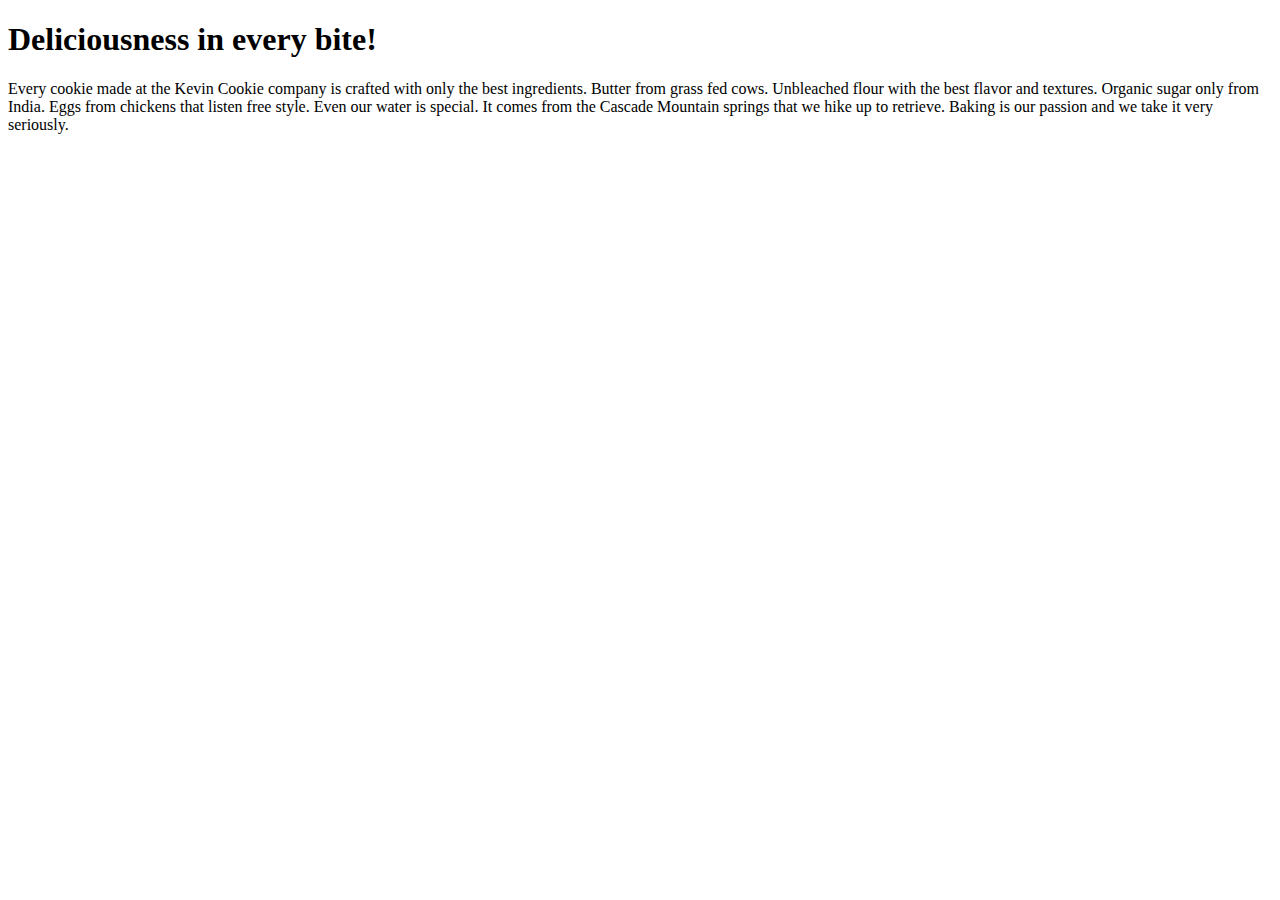
<file: index.htm>
<!DOCTYPE html>
<html>
<body>

<h1>Deliciousness in every bite!</h1>
<p>Every cookie made at the Kevin Cookie company is crafted with only the best ingredients. Butter from grass fed cows. Unbleached flour with the best flavor and textures. Organic sugar only from India. Eggs from chickens that listen free style. Even our water is special. It comes from the Cascade Mountain springs that we hike up to retrieve. Baking is our passion and we take it very seriously.</p>

</body>
</html>
</file>
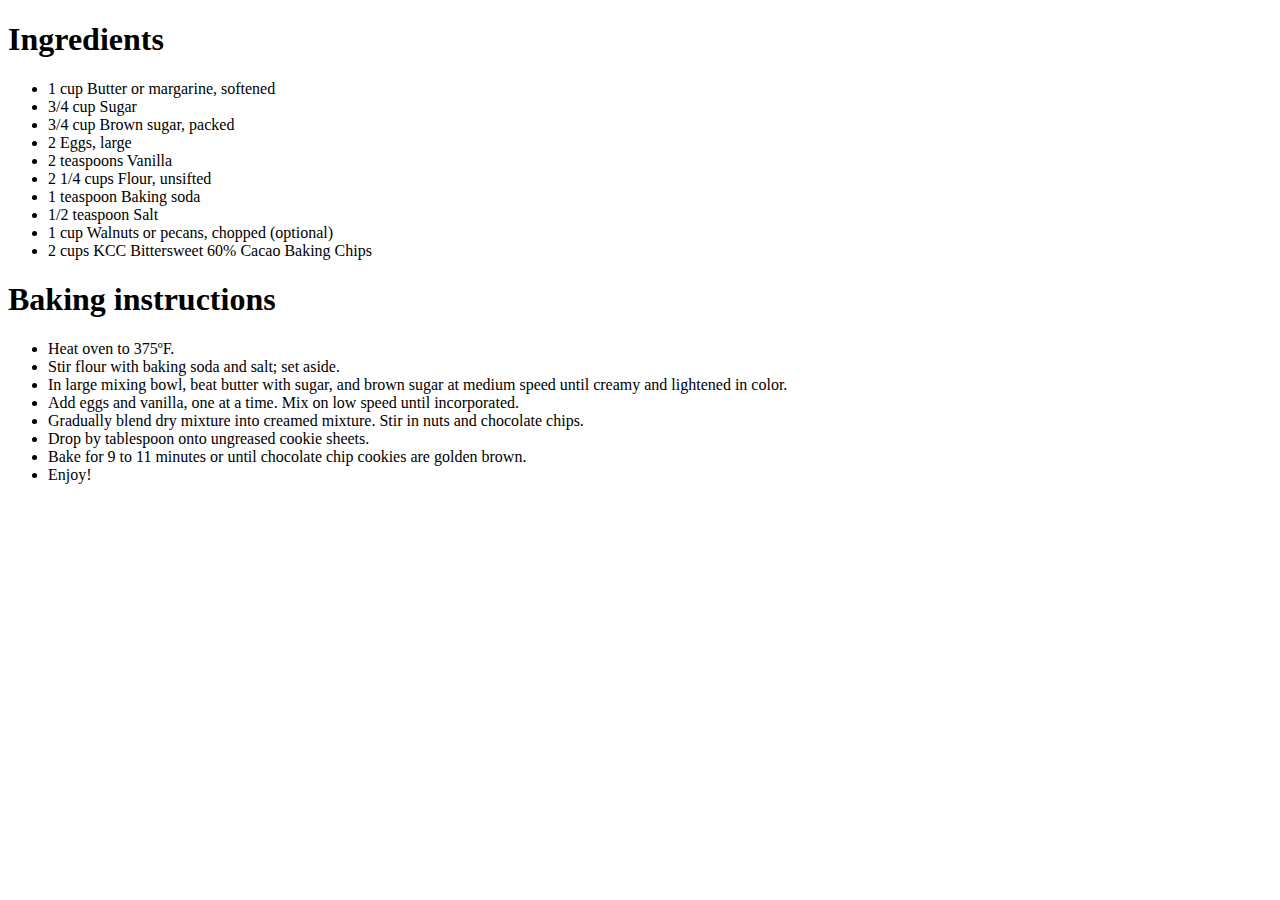
<file: secret recipe.htm>
<!DOCTYPE html>
<html>
<body>

<h1>Ingredients</h1>
<ul>
<li>1 cup Butter or margarine, softened</li>
<li>3/4 cup Sugar</li>
<li>3/4 cup Brown sugar, packed</li>
<li>2 Eggs, large</li>
<li>2 teaspoons Vanilla</li>
<li>2 1/4 cups Flour, unsifted</li>
<li>1 teaspoon Baking soda</li>
<li>1/2 teaspoon Salt</li>
<li>1 cup Walnuts or pecans, chopped (optional)</li>
<li>2 cups KCC Bittersweet 60% Cacao Baking Chips</li>
</ul>
<h1>Baking instructions</h1>
<ul>
<li>Heat oven to 375ºF.</li>
<li>Stir flour with baking soda and salt; set aside.</li>
<li>In large mixing bowl, beat butter with sugar, and brown sugar at medium speed until creamy and lightened in color.</li>
<li>Add eggs and vanilla, one at a time. Mix on low speed until incorporated.</li>
<li>Gradually blend dry mixture into creamed mixture. Stir in nuts and chocolate chips.</li>
<li>Drop by tablespoon onto ungreased cookie sheets.</li>
<li>Bake for 9 to 11 minutes or until chocolate chip cookies are golden brown.</li>
<li>Enjoy!</li>
</ul>

</body>
</html>
</file>
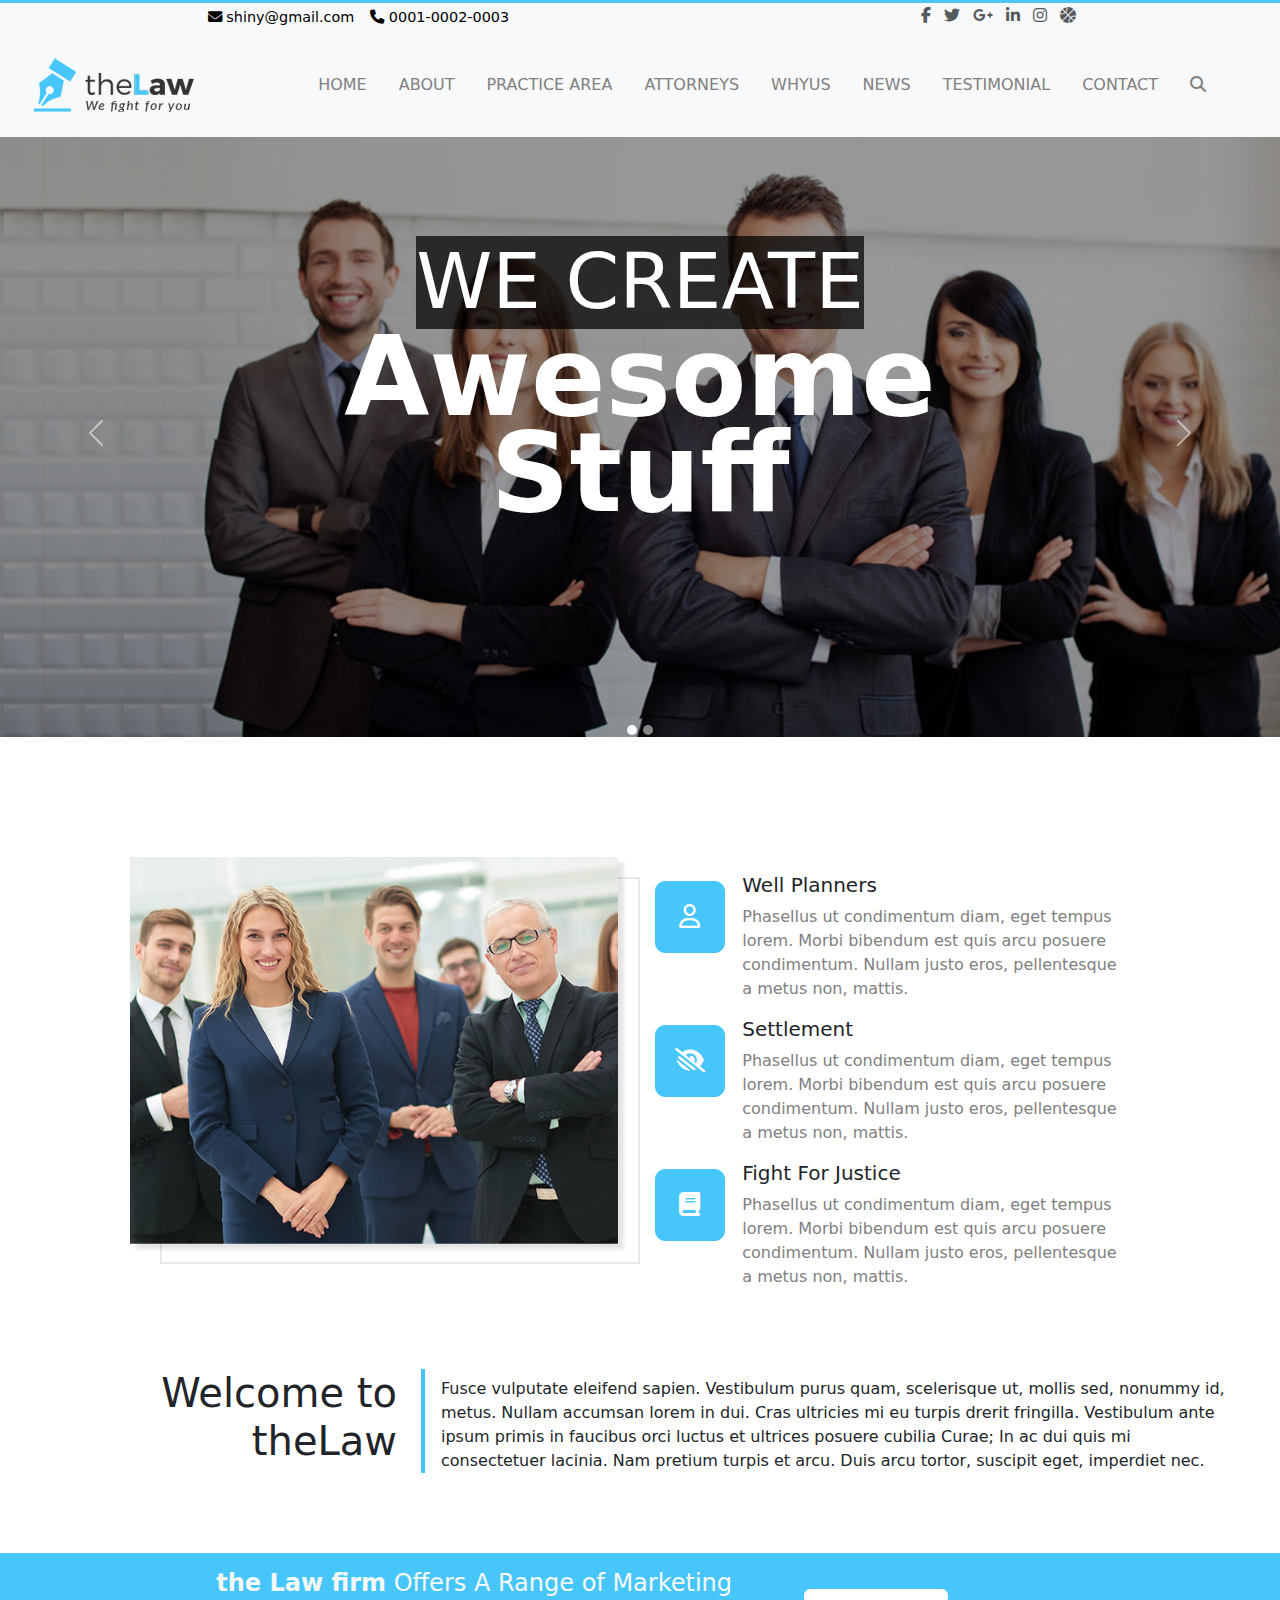
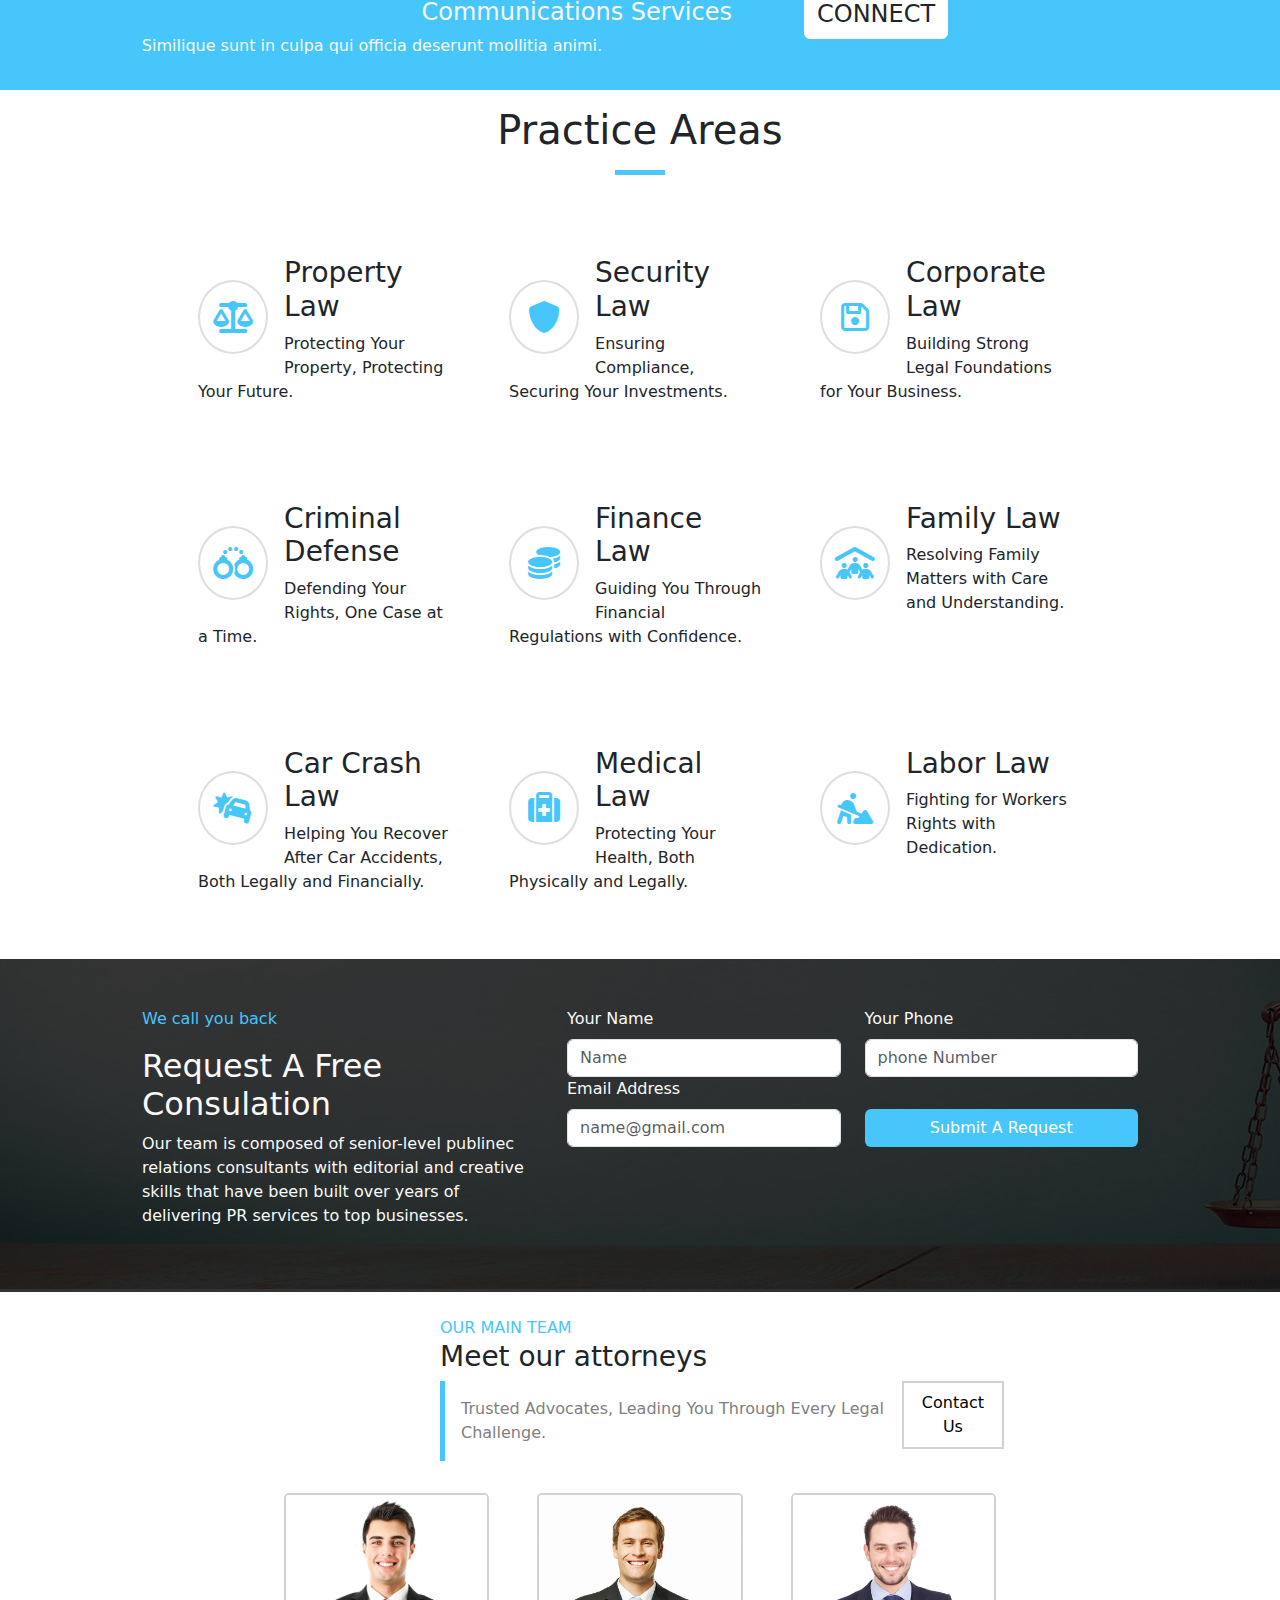
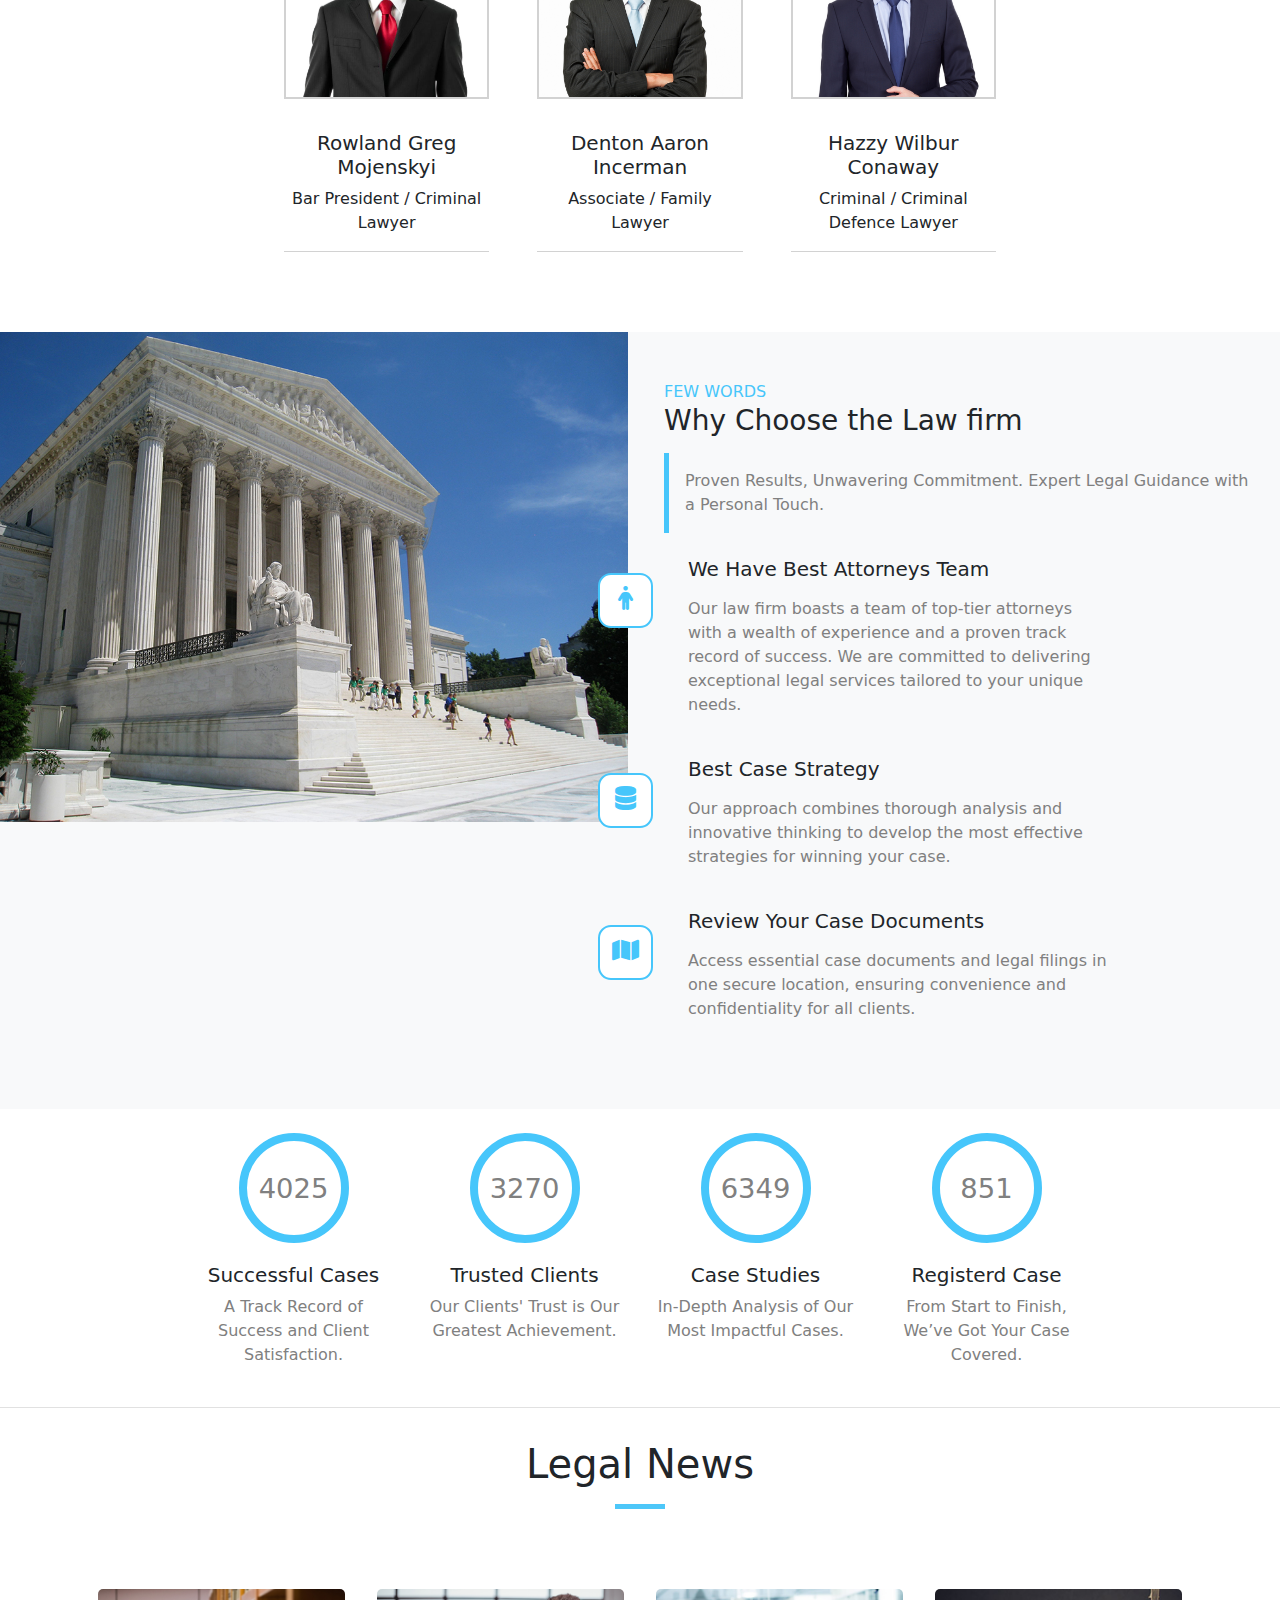
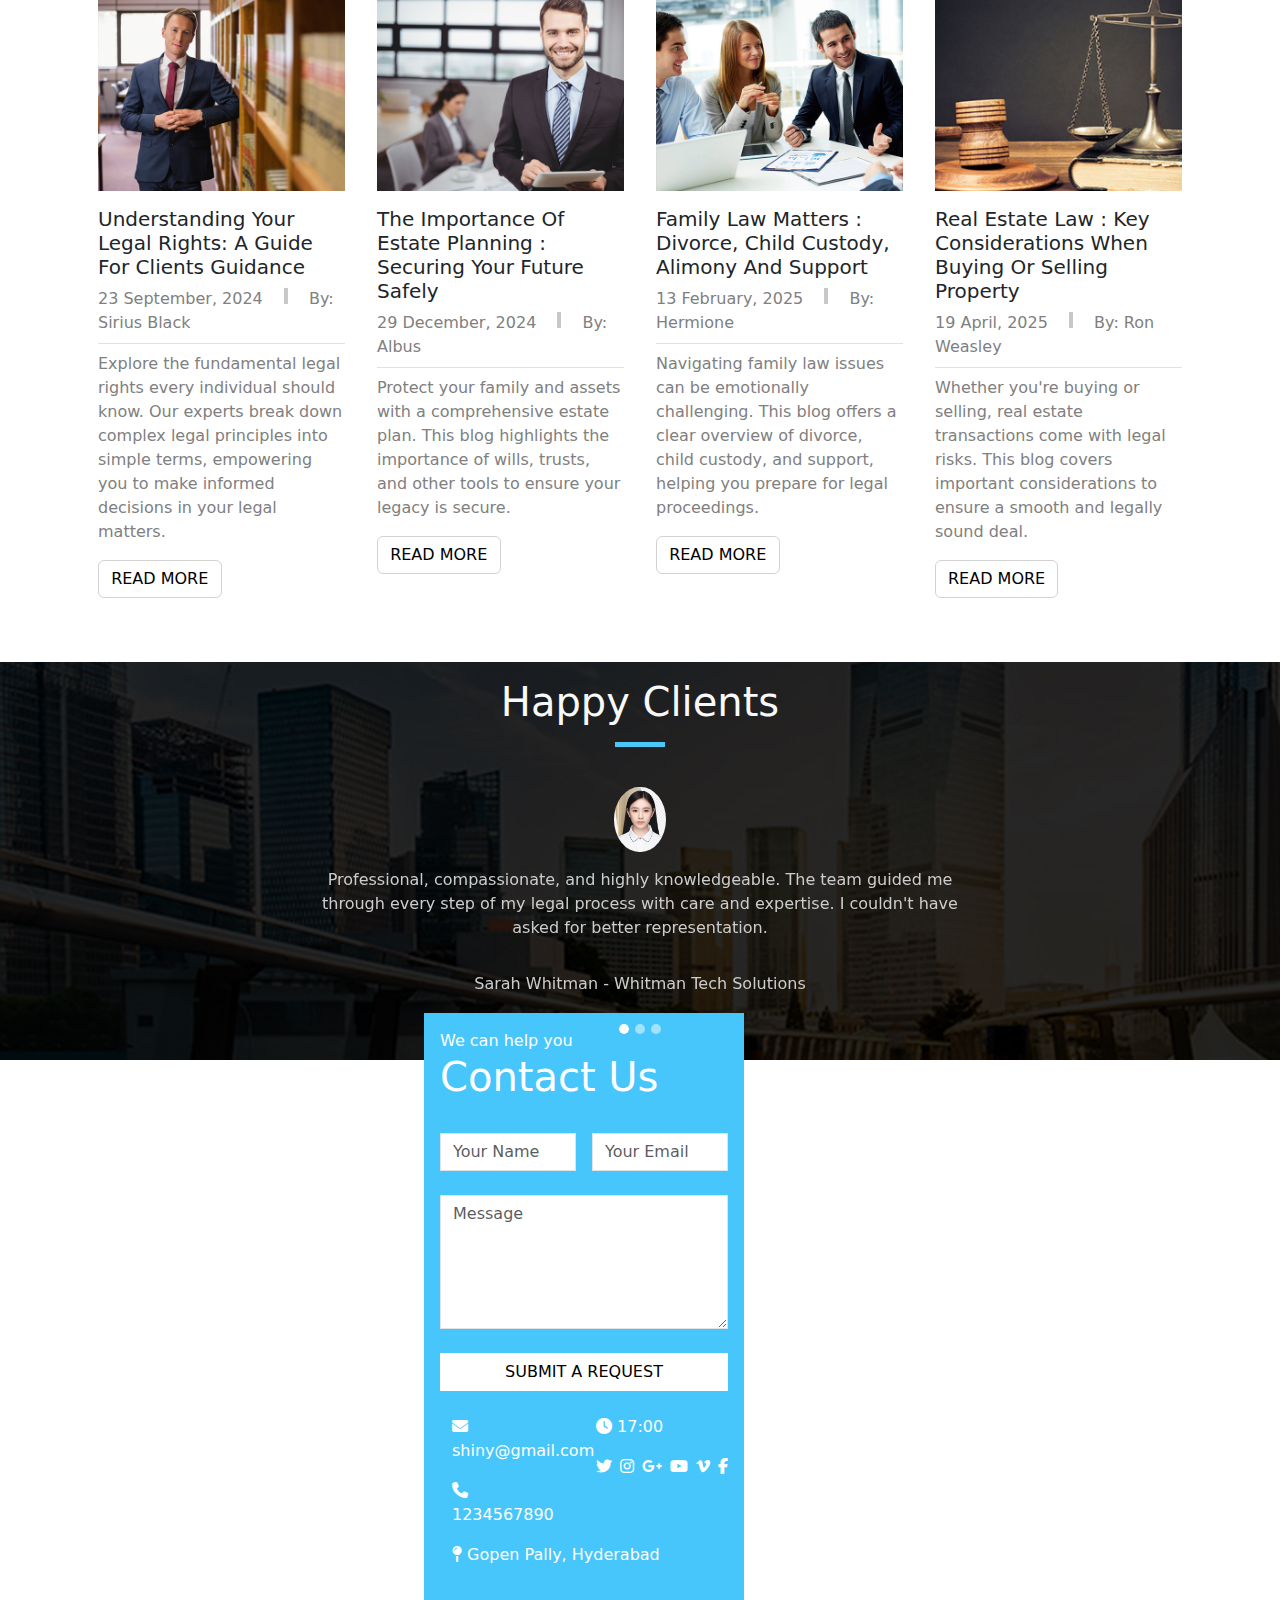
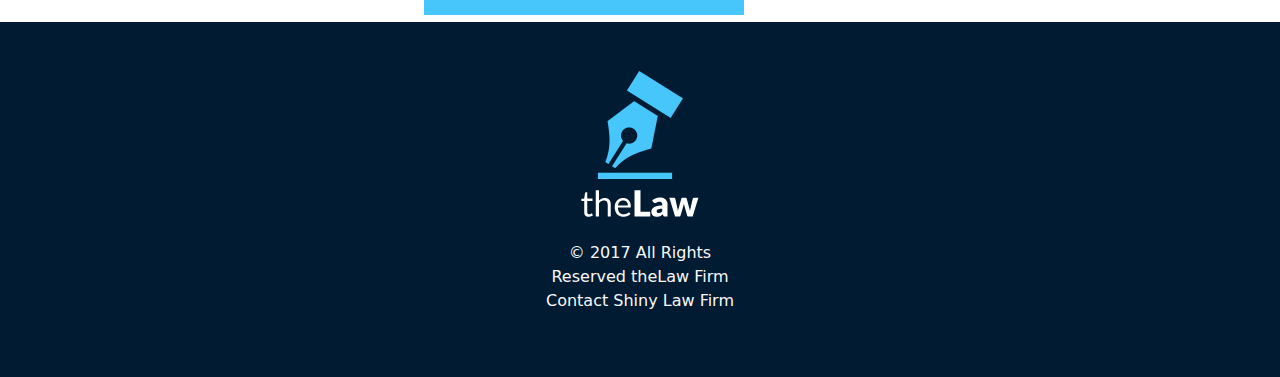
<file: Task.html>
<!DOCTYPE html>
<html lang="en">

<head>
    <meta charset="UTF-8" />
    <meta name="viewport" content="width=device-width, initial-scale=1.0" />
    <link href="https://cdn.jsdelivr.net/npm/bootstrap@5.3.3/dist/css/bootstrap.min.css" rel="stylesheet"
        integrity="sha384-QWTKZyjpPEjISv5WaRU9OFeRpok6YctnYmDr5pNlyT2bRjXh0JMhjY6hW+ALEwIH" crossorigin="anonymous" />
    <script src="https://cdn.jsdelivr.net/npm/bootstrap@5.3.3/dist/js/bootstrap.bundle.min.js"
        integrity="sha384-YvpcrYf0tY3lHB60NNkmXc5s9fDVZLESaAA55NDzOxhy9GkcIdslK1eN7N6jIeHz"
        crossorigin="anonymous"></script>
    <link rel="icon" href="./Images/favicon.jpg" />
    <link rel="stylesheet" href="./taskstyle.css" />
    <link rel="stylesheet" href="https://cdnjs.cloudflare.com/ajax/libs/font-awesome/6.6.0/css/all.min.css" />
    <link
    rel="stylesheet"
    href="https://cdnjs.cloudflare.com/ajax/libs/animate.css/4.1.1/animate.min.css"
  />
    <title>Shiny Law Firm</title>
</head>

<body>
    <div class="contact-info d-flex text-bg-light justify-content-sm-around justify-content-end flex-row me-3 me-sm-0">
        <div class="d-lg-flex flex-row d-none">
            <div class="email-info px-2 py-1">
                <i class="fa-solid fa-envelope"></i>
                shiny@gmail.com
            </div>
            <div class="phone-info px-2 py-1">
                <i class="fa-solid fa-phone"></i>
                0001-0002-0003
            </div>
        </div>
        <div>
            <i class="fa-brands fa-facebook-f fs-6 p-1 text-body-secondary"></i>
            <i class="fa-brands fa-twitter fs-6 p-1 text-body-secondary"></i>
            <i class="fa-brands fa-google-plus-g fs-6 p-1 text-body-secondary"></i>
            <i class="fa-brands fa-linkedin-in fs-6 p-1 text-body-secondary"></i>
            <i class="fa-brands fa-instagram fs-6 p-1 text-body-secondary"></i>
            <i class="fa-solid fa-basketball fs-6 p-1 text-body-secondary"></i>
        </div>
    </div>

    <header class="sticky-top pen-nav">
        <div class="search-box bg-dark p-3">
            <div class="container">
                <i class="fa-solid fa-magnifying-glass text-white mx-3"></i>
                <input type="search" class="search-text bg-dark text-white rounded-pill p-2 w-75" placeholder="Search">
                <i onclick="removesearch()" class="fa-solid fa-xmark close-search text-white mx-5"></i>
            </div>
        </div>
        <nav class="navbar navbar-expand-lg bg-body-tertiary">
            <div class="container navigation col-12 col-sm-12 flex-lg-row flex-row-reverse">
                <a class="navbar-brand me-auto me-lg-0" href="#">
                    <img src="./Images/law-logo.png" class="law-logo p-2 ms-lg-2 ms-5 m-sm-0 p-sm-0" alt="law" />
                </a>
                <button class="navbar-toggler collapsed" type="button" data-bs-toggle="collapse"
                    data-bs-target="#navbarNav" aria-controls="navbarNav" aria-expanded="false"
                    aria-label="Toggle navigation">
                    <span><i class="fa-solid fa-bars"></i></span>
                </button>
                <div class="navbar-collapse collapse justify-content-lg-end ms-lg-5 flex-lg-grow-0" id="navbarNav">
                    <ul class=" col-12 col-lg-12 list-group float-lg-end float-start list-group-horizontal-lg list-unstyled">
                        <li class="nav-li">
                            <a href="#" class="menu-content">Home</a>
                        </li>

                        <li class="nav-li">
                            <a href="#about" class="menu-content">About</a>
                        </li>
                        <li class="nav-li">
                            <a href="#practice" class="menu-content">Practice Area</a>
                        </li>

                        <li class="nav-li">
                            <a href="#attorneys" class="menu-content">Attorneys</a>
                        </li>

                        <li class="nav-li">
                            <a href="#whyUs" class="menu-content">WhyUs</a>
                        </li>
                        <li class="nav-li">
                            <a href="#news" class="menu-content">News</a>
                        </li>
                        <li class="nav-li">
                            <a href="#reviews" class="menu-content">Testimonial</a>
                        </li>
                        <li class="nav-li">
                            <a href="#map" class="menu-content">contact</a>
                        </li>
                        <li class="menu-content d-none d-lg-block">
                            <i onclick="displaySearch()" class="fa-solid fa-magnifying-glass"></i>
                        </li>
                    </ul>
                </div>
            </div>
            <ul class="search">
                <li class="menu-content d-inline-block d-sm-block d-lg-none py-0">
                    <i onclick="displaySearch()" class="fa-solid fa-magnifying-glass"></i>
                </li>
            </ul>
        </nav>
    </header>

    <!-- <div id="carouselExample" class="carousel slide mt-auto pb-4" data-bs-wrap="true" data-bs-ride="carousel"
        data-bs-interval="4000"> -->
        <div id="carouselExample" class="carousel slide mt-auto pb-4">
        <div class="carousel-indicators">
            <button type="button" data-bs-target="#carouselExampleCaptions" data-bs-slide-to="0" class="active"
                aria-current="true" aria-label="Slide 1"></button>
            <button type="button" data-bs-target="#carouselExampleCaptions" data-bs-slide-to="1"
                aria-label="Slide 2"></button>
        </div>
        <div id="carouselExampleCaptions" class="carousel slide">
            <div class="carousel-inner">
                <div class="carousel-item active">
                    <img src="./Images/Banner-1.jpg" class="d-block col-lg-12 car-img" alt="...">
                    <div class="carousel-caption d-md-block car-2">
                        <h5 class="col-lg-6 car-head2 fw-lighter animate__animated animate__fadeInDown">We Create</h5>
                        <p class="car-con2 animate__animated animate__fadeInDown">Awesome Stuff</p>
                    </div>
                </div>
                <div class="carousel-item">
                    <img src="./Images/Banner-2.jpg" class="d-block col-lg-12 car-img" alt="...">
                    <div class="carousel-caption d-md-block col-lg-3 car-1">
                        <h5 class="car-head1" >theLaw</h5>
                        <p class="car-con1">We Fight for you</p>
                    </div>
                </div>
            </div>
            <button class="carousel-control-prev d-none d-lg-block" type="button"
                data-bs-target="#carouselExampleCaptions" data-bs-slide="prev">
                <span class="carousel-control-prev-icon" aria-hidden="true"></span>
                <span class="visually-hidden">Previous</span>
            </button>
            <button class="carousel-control-next d-none d-lg-block" type="button"
                data-bs-target="#carouselExampleCaptions" data-bs-slide="next">
                <span class="carousel-control-next-icon" aria-hidden="true"></span>
                <span class="visually-hidden">Next</span>
            </button>
        </div>
    </div>
    <div class="py-5">
        <div class="container">
            <div id="about" class="row m-lg-5 justify-content-lg-center flex-sm-nowrap">
                <div class="col-lg-6 col-sm-6 p-sm-0">
                    <img src="./Images/HomePage.png" alt="homepage" class="col-12" />
                </div>

                <div class="home-contents col-lg-6 col-sm-6 my-3">
                    <div class="homepage row flex-lg-row d-lg-flex flex-lg-wrap flex-nowrap justify-content-lg-around">
                        <div class="col-lg-1 font-icon">
                            <i class="fa-regular fa-user"></i>
                        </div>
                        <div class="home-cont col-10">
                            <h5 class="text-capitalize fw-normal">Well Planners</h5>
                            <p class="home-text text-left">Phasellus ut condimentum diam, eget tempus lorem. Morbi
                                bibendum est quis arcu posuere
                                condimentum. Nullam justo eros, pellentesque a metus non, mattis.</p>
                        </div>
                    </div>
                    <div class="homepage row flex-lg-row d-lg-flex flex-lg-wrap flex-nowrap justify-content-lg-around">
                        <div class="col-lg-1 font-icon">
                            <i class="fa-solid fa-eye-low-vision"></i>
                        </div>
                        <div class="home-cont col-10">
                            <h5 class="text-capitalize fw-normal">Settlement</h5>
                            <p class="home-text text-left">Phasellus ut condimentum diam, eget tempus lorem. Morbi
                                bibendum est quis arcu posuere
                                condimentum. Nullam justo eros, pellentesque a metus non, mattis.</p>
                        </div>
                    </div>
                    <div class="homepage row flex-lg-row d-lg-flex flex-lg-wrap flex-nowrap justify-content-lg-around">
                        <div class="col-lg-1 font-icon">
                            <i class="fa-solid fa-book"></i>
                        </div>
                        <div class="home-cont col-10">
                            <h5 class="text-capitalize fw-normal">Fight for Justice</h5>
                            <p class="home-text text-left">Phasellus ut condimentum diam, eget tempus lorem. Morbi
                                bibendum est quis arcu posuere
                                condimentum. Nullam justo eros, pellentesque a metus non, mattis.</p>
                        </div>
                    </div>
                </div>
            </div>
        </div>
        <div class="container">
            <div class="row flex-sm-nowrap flex-wrap my-3">
                <h4 class="welcome-head text-sm-end ms-lg-5 text-start col-lg-3 col-sm-3 col-5 fs-1 fw-normal">Welcome to
                    theLaw</h4>
                <div class="col-lg-9">
                <p class="linev pt-2">Fusce vulputate eleifend sapien. Vestibulum purus quam, scelerisque ut, mollis sed,
                    nonummy id, metus. Nullam accumsan lorem in dui. Cras ultricies mi eu turpis drerit fringilla.
                    Vestibulum ante ipsum primis in faucibus orci luctus et ultrices posuere cubilia Curae; In ac dui quis
                    mi consectetuer lacinia. Nam pretium turpis et arcu. Duis arcu tortor, suscipit eget, imperdiet nec.</p>
                </div>
            </div>
        </div>
    </div>
    <div class="welcome text-light row p-lg-3 p-0 pt-5">
        <div class="col-lg-7 col-sm-6">
            <h4 class="text-lg-end text-start"><span class="fw-bold">the Law firm</span> Offers A Range of Marketing
                Communications Services</h4>
            <p class="text-lg-center text-start pe-3">Similique sunt in culpa qui officia deserunt mollitia animi.</p>
        </div>
        <div class="col-lg-3 ms-lg-5 d-flex align-items-center">
            <button type="button" class="btn connect fw-lighter border-white fs-4 text-uppercase text-dark mb-3">connect</button>
        </div>
    </div>
    <div id="practice">
        <h2 class="heading">Practice Areas</h2>
        <div class="container mb-3">
            <div class="row my-lg-3 justify-content-lg-center justify-content-sm-center">
                <div class="col-lg-3 col-sm-3 col-12 prac">
                    <div class="prac-icon align-middle float-start my-lg-4 me-lg-3 me-3">
                  <i class="fa-solid fa-scale-balanced"></i>
                    </div>
                    <a href="#" class="text-decoration-none">
                        <h5 class="prac-text fs-3 fw-lighter text-left text-dark">Property law</h5>
                    </a>
                    <p class="fs-6 text-left">Protecting Your Property, Protecting Your Future.</p>
                </div>
                <div class="col-lg-3 col-sm-3 col-12 prac">
                    <div class="prac-icon align-middle float-start my-lg-4 me-lg-3 me-3">
                     <i class="fa-solid fa-shield"></i>
                    </div>
                    <a href="#" class="text-decoration-none">
                        <h5 class="prac-text fs-3 fw-lighter text-left text-dark">Security Law</h5>
                    </a>
                    <p class="fs-6 text-left">Ensuring Compliance, Securing Your Investments.</p>
                </div>
                <div class="col-lg-3 col-sm-3 col-12 prac">
                    <div class="prac-icon align-middle float-start my-lg-4 me-lg-3 me-3">
                       <i class="fa-regular fa-floppy-disk"></i>
                    </div>
                    <a href="#" class="text-decoration-none">
                        <h5 class="prac-text fs-3 fw-lighter text-left text-dark">Corporate law</h5>
                    </a>
                    <p class="fs-6 text-left">Building Strong Legal Foundations for Your Business.</p>
                </div>
            </div>
            <div class="row my-lg-3 justify-content-lg-center justify-content-sm-center">
                <div class="col-lg-3 col-sm-3 prac">
                    <div class="prac-icon align-middle float-start my-lg-4 me-lg-3 me-3">
                        <i class="fa-solid fa-handcuffs"></i>
                    </div>
                    <a href="#" class="text-decoration-none">
                        <h5 class="prac-text fs-3 fw-lighter text-left text-dark">Criminal Defense</h5>
                    </a>
                    <p class="fs-6 text-left">Defending Your Rights, One Case at a Time.</p>
                </div>
                <div class="col-lg-3 col-sm-3 prac">
                    <div class="prac-icon align-middle float-start my-lg-4 me-lg-3 me-3">
                        <i class="fa-solid fa-coins"></i>
                    </div>
                    <a href="#" class="text-decoration-none">
                        <h5 class="prac-text fs-3 fw-lighter text-left text-dark">Finance Law</h5>
                    </a>
                    <p class="fs-6 text-left">Guiding You Through Financial Regulations with Confidence.</p>
                </div>
                <div class="col-lg-3 col-sm-3 prac">
                    <div class="prac-icon align-middle float-start my-lg-4 me-lg-3 me-3">
                        <i class="fa-solid fa-people-roof"></i>
                    </div>
                    <a href="#" class="text-decoration-none">
                        <h5 class="prac-text fs-3 fw-lighter text-left text-dark">Family law</h5>
                    </a>
                    <p class="fs-6 text-left">Resolving Family Matters with Care and Understanding.</p>
                </div>
            </div>
            <div class="row my-lg-3 justify-content-lg-center justify-content-sm-center">
                <div class="col-lg-3 col-sm-3 prac">
                    <div class="prac-icon align-middle float-start my-lg-4 me-lg-3 me-3">
                        <i class="fa-solid fa-car-burst"></i>
                    </div>
                    <a href="#" class="text-decoration-none">
                        <h5 class="prac-text fs-3 fw-lighter text-left text-dark">car crash law</h5>
                    </a>
                    <p class="fs-6 text-left">Helping You Recover After Car Accidents, Both Legally and Financially.</p>
                </div>
                <div class="col-lg-3 col-sm-3 prac">
                    <div class="prac-icon align-middle float-start my-lg-4 me-lg-3 me-3">
                        <i class="fa-solid fa-suitcase-medical"></i>
                    </div>
                    <a href="#" class="text-decoration-none">
                        <h5 class="prac-text fs-3 fw-lighter text-left text-dark">Medical law</h5>
                    </a>
                    <p class="fs-6 text-left">Protecting Your Health, Both Physically and Legally.</p>
                </div>
                <div class="col-lg-3 col-sm-3 prac">
                    <div class="prac-icon align-middle float-start my-lg-4 me-lg-3 me-3">
                        <i class="fa-solid fa-person-digging"></i>
                    </div>
                    <a href="#" class="text-decoration-none">
                        <h5 class="prac-text fs-3 fw-lighter text-left text-dark">Labor Law</h5>
                    </a>
                    <p class="fs-6 text-left">Fighting for Workers Rights with Dedication.</p>
                </div>
            </div>
        </div>
    </div>
    <div class="consultation">
        <div class="container">
            <div class="text-light row p-lg-5 px-0 py-5">
                <div class="col-lg-5">
                    <p class="call">We call you back</p>
                    <h2 class="fw-normal text-capitalize col-lg-12 col-8">Request a free consulation</h2>
                    <p class="skill-test fw-lighter text-light-subtle">Our team is composed of senior-level publinec relations
                        consultants with editorial and creative
                        skills that
                        have been built over years of delivering PR services to top businesses.</p>
                </div>
                <form class="col-lg-7 row">
                    <div class="col-lg-6">
                        <div class="form-group">
                            <label for="name" class="text-capitalize form-label">your name</label>
                            <input id="name" type="text" placeholder="Name" class="form-control">
                        </div>
                        <div class="form-group">
                            <label for="email" class="text-capitalize form-label">Email address</label>
                            <input id="email" type="email" placeholder="name@gmail.com" class="form-control">
                        </div>
                    </div>
                    <div class="col-lg-6">
                        <div class="form-group">
                            <label for="phone" class="text-capitalize form-label">your phone</label>
                            <input id="phone" type="tel" placeholder="phone Number" class="form-control">
                            <button type="submit" class="submit-btn btn col-12">Submit a request</button>
                        </div>
                    </div>
                </form>
            </div>
        </div>
    </div>
    <div class="teams m-4" id="attorneys">
        <div class="texts">
            <span class="call text-uppercase">Our main team</span>
            <h3>Meet our attorneys</h3>
            <div class="d-lg-flex justify-content-lg-between w-75 pe-lg-5">
                <p class="border-design home-text fs-6 p-3">Trusted Advocates, Leading You Through Every Legal
                    Challenge.</p>
                <div>
                    <button type="button" class="contact-btn">Contact Us</button>
                </div>
            </div>
        </div>
        <div class="att row d-lg-flex gap-lg-5 justify-content-lg-center mb-5">
            <div class="card col-lg-2 col-12 team-card position-relative">
                <img src="./Images/contact-1.jpg" class="card-img-top image" alt="team1">
                <div class="position-absolute social-icon">
                    <ul class="social-media col-lg-0 list-unstyled d-none">
                        <li><i class="fa-brands fa-facebook-f p-3 fs-5 text-white"></i></li>
                        <li><i class="fa-brands fa-twitter p-3 fs-5 text-white"></i></li>
                        <li><i class="fa-brands fa-google-plus-g p-3 fs-5 text-white"></i></li>
                        <li><i class="fa-brands fa-linkedin-in p-3 fs-5 text-white"></i></li>
                        <li><i class="fa-brands fa-instagram p-3 fs-5 text-white"></i></li>
                        <li><i class="fa-solid fa-basketball p-3 fs-5 text-white"></i></li>
                    </ul>
                </div>
                <div class="card-body card-content">
                    <h5 class="card-title text-center">Rowland Greg Mojenskyi</h5>
                    <p class="card-text text-center">Bar President / Criminal Lawyer</p>
                </div>
            </div>
            <div class="card col-lg-2 col-12 team-card position-relative">
                <img src="./Images/contact-2.jpg" class="card-img-top image" alt="team2">
                <div class="position-absolute social-icon">
                    <ul class="social-media list-unstyled d-none">
                        <li><i class="fa-brands fa-facebook-f p-3 fs-5 text-white"></i></li>
                        <li><i class="fa-brands fa-twitter p-3 fs-5 text-white"></i></li>
                        <li><i class="fa-brands fa-google-plus-g p-3 fs-5 text-white"></i></li>
                        <li><i class="fa-brands fa-linkedin-in p-3 fs-5 text-white"></i></li>
                        <li><i class="fa-brands fa-instagram p-3 fs-5 text-white"></i></li>
                        <li><i class="fa-solid fa-basketball p-3 fs-5 text-white"></i></li>
                    </ul>
                </div>
                <div class="card-body card-content">
                    <h5 class="card-title text-center">Denton Aaron Incerman</h5>
                    <p class="card-text text-center">Associate / Family Lawyer</p>
                </div>
            </div>
            <div class="card col-lg-2 col-12 team-card position-relative">
                <img src="./Images/contact-3.jpg" class="card-img-top image" alt="team3">
                <div class="position-absolute social-icon">
                    <ul class="social-media list-unstyled d-none">
                        <li><i class="fa-brands fa-facebook-f p-3 fs-5 text-white"></i></li>
                        <li><i class="fa-brands fa-twitter p-3 fs-5 text-white"></i></li>
                        <li><i class="fa-brands fa-google-plus-g p-3 fs-5 text-white"></i></li>
                        <li><i class="fa-brands fa-linkedin-in p-3 fs-5 text-white"></i></li>
                        <li><i class="fa-brands fa-instagram p-3 fs-5 text-white"></i></li>
                        <li><i class="fa-solid fa-basketball p-3 fs-5 text-white"></i></li>
                    </ul>
                </div>
                <div class="card-body card-content">
                    <h5 class="card-title text-center">Hazzy Wilbur Conaway</h5>
                    <p class="card-text text-center">Criminal / Criminal Defence Lawyer</p>
                </div>
            </div>
        </div>
    </div>
    <div class="d-flex flex-sm-row flex-column row whyUs bg-body-tertiary" id="whyUs">
        <div class="col-sm-6 col-12 ps-lg-0">
            <img src="./Images/whyus.jpg" alt="why-us" class="col-12">
        </div>
        <div class="col-sm-6 col-12 p-4 py-5">
            <span class="call text-uppercase">Few Words</span>
            <h3>Why Choose the Law firm</h3>
            <p class="home-text border-design py-3 ps-3 my-3">Proven Results, Unwavering Commitment. Expert Legal
                Guidance with a Personal Touch.</p>
            <div class="reason d-flex align-items-lg-baseline align-items-start my-4 position-relative">
                <div class="reason-icon mt-lg-3">
                    <i class="fa-solid fa-person"></i>
                </div>
                <div>
                    <h4 class="reason-head text-capitalize fw-normal ps-4">We have best attorneys team</h4>
                    <p class="home-text col-lg-9 my-lg-3 ps-4">Our law firm boasts a team of top-tier attorneys with a
                        wealth of experience and a proven
                        track record of success. We are committed to delivering exceptional legal services tailored
                        to your unique needs.</p>
                </div>
            </div>
            <div class="reason d-flex align-items-lg-baseline align-items-start my-4 position-relative">
                <div class="reason-icon mt-lg-3">
                    <i class="fa-solid fa-database"></i>
                </div>
                <div>
                    <h4 class="reason-head text-capitalize fw-normal ps-4">Best case strategy</h4>
                    <p class="home-text col-lg-9 my-lg-3 ps-4">Our approach combines thorough analysis and innovative
                        thinking to develop the most effective
                        strategies for winning your case.</p>
                </div>
            </div>
            <div class="reason d-flex  align-items-lg-baseline align-items-start my-4 position-relative">
                <div class="reason-icon mt-lg-3">
                    <i class="fa-solid fa-map"></i>
                </div>
                <div>
                    <h4 class="reason-head text-capitalize fw-normal ps-4">Review your case documents</h4>
                    <p class="home-text col-lg-9 my-lg-3 ps-4">Access essential case documents and legal filings in one secure location, ensuring convenience and confidentiality for all clients.</p>
                </div>
            </div>
        </div>
    </div>
    <div class="container my-4">
        <div class="row mx-lg-5 px-lg-5">
            <div class="col-sm-3 col-6">
                <div>
                    <p class="count">4025</p>
                </div>
                <h4 class="text-capitalize fw-normal reason-head text-center mt-3">Successful Cases</h4>
                <p class="home-text text-center">A Track Record of Success and Client Satisfaction.</p>
            </div>
            <div class="col-lg-3 col-6">
                <div>
                    <p class="count">3270</p>
                </div>
                <h4 class="text-capitalize fw-normal reason-head text-center mt-3">Trusted Clients</h4>
                <p class="home-text text-center">Our Clients' Trust is Our Greatest Achievement.</p>
            </div>
            <div class="col-lg-3 col-6">
                <div>
                    <p class="count">6349</p>
                </div>
                <h4 class="text-capitalize fw-normal reason-head text-center mt-3">Case Studies</h4>
                <p class="home-text text-center">In-Depth Analysis of Our Most Impactful Cases.</p>
            </div>
            <div class="col-lg-3 col-6">
                <div>
                    <p class="count">851</p>
                </div>
                <h4 class="text-capitalize fw-normal reason-head text-center mt-3">Registerd Case</h4>
                <p class="home-text text-center">From Start to Finish, We’ve Got Your Case Covered.</p>
            </div>
        </div>
    </div>
    <hr>
    <div class="news" id="news">
        <h2 class="heading">Legal News</h2>
        <div class="container">
            <div class="Blogs row d-lg-flex justify-content-lg-center my-5">
                <div class="card blog-content col-lg-3 col-11 d-block px-lg-3">
                    <img src="./Images/Blog-1.jpg" class="card-img-top" alt="blog">
                    <div class="card-body">
                        <h5 class="card-title text-capitalize fw-normal fs-5 text-left">Understanding Your Legal Rights: A
                            Guide for Clients Guidance</h5>
                        <span class="home-text">23 September, 2024</span>
                        <span class="vr"></span>
                        <author class="home-text">By: Sirius Black</author>
                        <hr>
                        <p class="card-text home-text">Explore the fundamental legal rights every individual should know.
                            Our
                            experts break down complex legal principles into simple terms, empowering you to make
                            informed decisions in your legal matters.</p>
                        <a href="#" class="btn btn-primary read col-lg-6">Read More</a>
                    </div>
                </div>
                <div class="card blog-content col-lg-3 col-11 d-block px-lg-3">
                    <img src="./Images/Blog-2.jpg" class="card-img-top" alt="blog">
                    <div class="card-body">
                        <h5 class="card-title text-capitalize fw-normal fs-5 text-left">The Importance of Estate Planning :
                            Securing Your Future Safely</h5>
                        <span class="home-text">29 December, 2024</span>
                        <span class="vr"></span>
                        <author class="home-text">By: Albus</author>
                        <hr>
                        <p class="card-text home-text">Protect your family and assets with a comprehensive estate plan. This
                            blog
                            highlights the importance of wills, trusts, and other tools to ensure your legacy is secure.
                        </p>
                        <a href="#" class="btn btn-primary read col-lg-6">Read More</a>
                    </div>
                </div>
                <div class="card blog-content col-lg-3 col-11 d-block px-lg-3">
                    <img src="./Images/blog-3.jpg" class="card-img-top" alt="blog">
                    <div class="card-body">
                        <h5 class="card-title text-capitalize fw-normal fs-5 text-left">Family Law Matters : Divorce, Child
                            Custody, Alimony and Support</h5>
                        <span class="home-text">13 February, 2025</span>
                        <span class="vr"></span>
                        <author class="home-text">By: Hermione</author>
                        <hr>
                        <p class="card-text home-text">Navigating family law issues can be emotionally challenging. This
                            blog
                            offers a clear overview of divorce, child custody, and support, helping you prepare for
                            legal proceedings.</p>
                        <a href="#" class="btn btn-primary read col-lg-6">Read More</a>
                    </div>
                </div>
                <div class="card blog-content col-lg-3 col-11 d-block px-lg-3">
                    <img src="./Images/blog-4.jpg" class="card-img-top" alt="blog">
                    <div class="card-body">
                        <h5 class="card-title text-capitalize fw-normal fs-5 text-left">Real Estate Law : Key Considerations
                            When Buying or Selling Property</h5>
                        <span class="home-text">19 April, 2025</span>
                        <span class="vr"></span>
                        <author class="home-text">By: Ron Weasley</author>
                        <hr>
                        <p class="card-text home-text"> Whether you're buying or selling, real estate transactions come with
                            legal
                            risks. This blog covers important considerations to ensure a smooth and legally sound deal.
                        </p>
                        <a href="#" class="btn btn-primary read">Read More</a>
                    </div>
                </div>
            </div>
        </div>
    </div>
    <div class="reviews mw-100" id="reviews">
        <h2 class="heading text-light">Happy Clients</h2>
        <div id="carouselExampleIndicators" class="carousel slide" data-bs-wrap="true" data-bs-ride="carousel"
            data-bs-interval="4000">
            <ul class="carousel-indicators">
                <li data-bs-target="#carouselExampleIndicators" data-bs-slide-to="0" class="active" aria-current="true"
                    aria-label="Slide 1"></li>
                <li data-bs-target="#carouselExampleIndicators" data-bs-slide-to="1" aria-label="Slide 2"></li>
                <li data-bs-target="#carouselExampleIndicators" data-bs-slide-to="2" aria-label="Slide 3"></li>
            </ul>
            <!-- <div class="carousel-indicators">
                <button type="menu" data-bs-target="#carouselExampleIndicators" data-bs-slide-to="0" class="active"
                    aria-current="true" aria-label="Slide 1"></button>
                <button type="button" data-bs-target="#carouselExampleIndicators" data-bs-slide-to="1"
                    aria-label="Slide 2"></button>
                <button type="button" data-bs-target="#carouselExampleIndicators" data-bs-slide-to="2"
                    aria-label="Slide 3"></button>
            </div> -->
            <div class="carousel-inner">
                <div class="carousel-item active mb-5">
                    <img src="./Images/avater-2.jfif" alt="avtar" class="avatar d-block mx-auto">
                    <p class="col-lg-6 col-9 review-text">Professional, compassionate, and highly knowledgeable. The team
                        guided me
                        through every step of my legal process with care and expertise. I couldn't have asked for
                        better representation.</p>
                    <p class="col-lg-6 col-9 review-text">Sarah Whitman - Whitman Tech Solutions</p>
                </div>
                <div class="carousel-item mb-5">
                    <img src="./Images/avtar-1.png" alt="avtar" class="d-block mx-auto">
                    <p class="col-lg-6 col-9 review-text">Working with this firm was a fantastic experience. They were
                        thorough,
                        knowledgeable, and dedicated to ensuring my case was resolved successfully. I felt supported
                        throughout the entire process.</p>
                    <p class="col-lg-6 col-9 review-text">James Foster - Foster Construction Group</p>
                </div>
                <div class="carousel-item mb-5">
                    <div class=" avatar mx-auto">
                        <i class="fa-solid fa-user-tie display-1 text-bg-light"></i>
                    </div>
                    <p class="col-lg-6 review-text">I'm incredibly thankful for the legal representation I received. The
                        team
                        was professional, detail-oriented, and achieved a favorable outcome for my case. I couldn't
                        have asked for more.</p>
                    <p class="col-lg-6 review-text">Robert Williams - Williams & Sons Manufacturing</p>
                </div>
            </div>
        </div>
    </div>
    <div class="map-class" id="map">
        <div class="map">
            <iframe
                src="https://www.google.com/maps/embed?pb=!1m18!1m12!1m3!1d243646.90510374113!2d78.24323651345917!3d17.41260863655402!2m3!1f0!2f0!3f0!3m2!1i1024!2i768!4f13.1!3m3!1m2!1s0x3bcb99daeaebd2c7%3A0xae93b78392bafbc2!2sHyderabad%2C%20Telangana!5e0!3m2!1sen!2sin!4v1727175079016!5m2!1sen!2sin"
                width="100%" height="555" style="border:0;" allowfullscreen="" loading="lazy"
                referrerpolicy="no-referrer-when-downgrade"></iframe>
        </div>
        <div class="map-form col-md-3">
            <p class="mb-0">We can help you</p>
            <h1>Contact Us</h1>
            <form>
                <div class="d-flex justify-content-lg-around input-group">
                    <input class="input-val form-control m-4 ms-0 me-2 rounded-0" type="text" placeholder="Your Name"
                        class="form-control">
                    <input class="input-val form-control  m-4 me-0 ms-2 rounded-0" type="email" placeholder="Your Email"
                        class="form-control">
                </div>
                <textarea class="form-control rounded-0" placeholder="Message" rows="5" cols="60"
                    class="p-3"></textarea>
                <button class="btn map-btn my-4" type="button">submit a request</button>
                <div class="row flex-row justify-content-lg-around pb-lg-3">
                    <div class="col-sm-6">
                        <p class="email"><i class="fa-solid fa-envelope"></i> shiny@gmail.com</p>
                        <p class="phone"><i class="fa-solid fa-phone"></i> 1234567890</p>
                    </div>
                    <div class="col-sm-6">
                        <p class="time"><i class="fa-solid fa-clock"></i> 17:00</p>
                        <ul class="handle-icons d-flex flex-lg-row px-0">
                            <li class="pe-2"><i class="fa-brands fa-twitter"></i></li>
                            <li class="pe-2"><i class="fa-brands fa-instagram"></i></li>
                            <li class="pe-2"><i class="fa-brands fa-google-plus-g"></i></li>
                            <li class="pe-2"><i class="fa-brands fa-youtube"></i></li>
                            <li class="pe-2"><i class="fa-brands fa-vimeo-v"></i></li>
                            <li class="pe-2"><i class="fa-brands fa-facebook-f"></i></li>
                        </ul>
                    </div>
                    <div class="col-12">
                        <p><i class="fa-solid fa-map-pin"></i> Gopen Pally, Hyderabad</p>
                    </div>
                </div>
            </form>
        </div>
    </div>
    <footer class="py-5">
        <div class="law-footer">
            <img src="./Images/law-footer.png" alt="law">
        </div>
        <p class="col-lg-2 col-6 text-center d-lg-block mx-auto text-light fs-6">© 2017 All Rights Reserved theLaw Firm
            Contact Shiny Law Firm</p>
    </footer>

    <script>
        function displaySearch() {
            document.getElementsByClassName('search-box')[0].style.display = "block";
            document.getElementsByClassName('fa-magnifying-glass')[0].style.display = 'none';
        }
        function removesearch() {
            document.getElementsByClassName('search-box')[0].style.display = 'none';
        }
    </script>
</body>

</html>
</file>
<file: taskstyle.css>
@keyframes fadeInFromCenterToRight {
    0% {
        opacity: 0;
        -webkit-transform: translate3d(10%, 0, 0) scale(1);
        transform: translate3d(10%, 0, 0) scale(1);
    }
    to {
        opacity: 1;
        -webkit-transform: translate3d(0, 0, 0) scale(1);
        transform: translate3d(0, 0, 0) scale(1);
    }
}
@keyframes backInUp {
    0% {
        -webkit-transform: translateY(1200px);
        transform: translateY(1200px);
        opacity: 0.7;
    }
    /* to {
        -webkit-transform: translateY(0) scale(0.7);
        transform: translateY(0) scale(0.7);
        opacity: 0.7;
    } */
    to {
        -webkit-transform: translateY(0);
        transform: translateY(0);
        opacity: 1;
    }
}
body::before{
    content:"";
    display: block;
    background-color: #4dc7f9;
    height: 0.2rem;
    width: 100%;
}
.pen-nav {
    background-color: white;
}
.menu-img {
    margin-left: 21.5rem;
}
.buy-now {
    background-color: #83b446;
    border: none;
    border-radius: 4px;
    color: white;
    font-family: "Helvetica Neue", Helvetica, Arial, sans-serif;
    text-align: center;
}
.email-info, .phone-info {
    font-size: 0.9rem;
}
.menu-content {
    text-decoration: none;
    text-transform: uppercase;
    color: grey;
    padding: 2rem 1rem;
    display: block;
}
.consultation {
    background-image: url(./Images/consulation.jpg);
}
.call {
    color: #46c6fb;
}
.card-title, .card-text {
    text-align: center;
}
.card {
    border: none;
}
.image {
    margin: 1rem auto;
    border: 2px solid #0000002d;
}
.card-content::after {
    content:"";
    display: block;
    background-color: #0000002d;
    margin: 1rem 0rem;
    height: 1px;
    width: 100%;
}
.team-card:hover .card-content::after {
    background-color: #46c6fb;
}
.social-media {
    height: 100%;
    color: white;
    font-size: 1.25rem;
    color: white;
}
.social-icon{
    left: 2px;
    top: 13px;
    bottom: 0px;
}
.avatar {
    border-radius: 50%;
    width: 4%;
}
.team-card:hover .social-media{
    display: block !important;
}
.team-card:hover .social-icon {
    left: 2px;
    top: 18px;
    text-align: center;
    width: 15%;
    height: 66%;
    background-color: #46c6fb;
}
 .reviews {
    background-image: url(./Images/Clients.jpg);
 }
.review-text {
    color: #ccc;
    text-align: center;
    display: block;
    margin: 0 auto;
    font-size: 1rem;
    padding: 1rem 0;
    font-weight: 100;
}
.Blogs {
    display: flex;
    flex-direction: row;
    margin: 0rem;
}
.blog-content {
    border: none;
    border-radius: 0%;
}
.heading {
    font-size: 2.5em;
    text-align: center;
    padding: 1rem 0rem;
}
.heading::after {
    content:"";
    display: block;
    background-color: #4dc7f9;
    height: 5px;
    width: 50px;
    margin: 1rem auto;
}
.count {
    font-size: 1.7142857142857142em;
    height: 110px;
    width: 110px;
    margin: 0 auto 20px;
    border: 8px solid #46c6fb;
    line-height: 95px;
    border-radius: 100%;
    text-align: center;
    color: grey;
}
.card {
    padding: 0rem;
}
.read {
    background-color: transparent;
    border: 1px solid #0000002d;
    color: black;
    font-weight: 100;
    text-transform: uppercase;
}
.read:hover {
    background-color: #46c6fb;
    color: white;
    border: 1px solid #0000002d;
}
.card-text, .card-title {
    text-align: left;
}
.card-body {
    padding: 1rem 0rem;
    font-size: 1rem;
}
.prac-icon {
    width: 70px;
    height: 70px;
}
.carousel-control-prev-icon:hover , .carousel-control-next-icon:hover {
    display: none !important;
}
.prac {
    border: 1px solid transparent;
    border-left-width: 3px;
    padding: 1rem 1rem;
    padding-left: 0.35rem;
    margin: 1rem;
}
.prac:hover {
    background-color: #f7f7f7;
    border: #dedede 1px solid;
    border-left: #46c6fb 3px solid;
    transition: all 500ms ease-in-out;

}
.prac-text {
    text-transform: capitalize;
}
.prac:hover .prac-text {
    color: #46c6fb !important;
}
.prac:hover > .prac-icon > i {
    background-color: #46c6fb;
    color: white;
    border: none;
}
.prac-icon > i {
    border: #dedede 2px solid;
    border-radius: 50%;
    color: #46c6fb;
    font-size: 2rem;
    width: 70px;
    line-height: 70px;
    text-align: center;
}
.row {
    padding: 0rem;
    margin: 0rem;
}
.home-text {
    color: grey;
    font-size: 1rem;
}
hr {
    color: #898989;
}
.font-icon {
    border-radius: 10px;
    background-color: #46c6fb;
    margin: 0.5rem 0rem 4rem 0rem;
    width: 70px;
    line-height: 70px;
    text-align: center;
    font-size: 1.5rem;
    color: white;
    border: 1px solid #46c6fb;
}
.welcome > div > h4 {
    font-size: 1.5rem;
}
.homepage:hover > .font-icon {
    background-color: white;
    color: #46c6fb;
}
.homepage:hover > .home-cont > h5 {
    color: #46c6fb;
}
.car-head1 {
    font-weight: bold;
    color: white;
    font-size: 85px;
    animation: fadeInFromCenterToRight 1s ease-in-out;
}
.car-con1{
    padding-top: 1.25rem;
    padding-bottom: 1.25rem;
    color: #fff;
    text-align: center;
    border: white 2px solid;
    font-size: 25px;
    width: 54%;
    display: block;
    margin: 0 auto;
    animation: backInUp 1s ease-in-out;
}
.car-2 {
    right: 15%;
    bottom: 11.25rem;
    left: 15%;
}
.car-1 {
    right: 15%;
    bottom: 13.25rem;
    left: 22%;
}
.car-head2 {
    color: white;
    text-transform: uppercase;
    font-size: 77px;
    font-weight: 100;
    background-color: rgba(0, 0, 0, 0.72);
    display: block;
    margin: 0 auto;
    font-weight: 100;
}
.car-con2 {
    color: white;
    font-size: 85px;
}
.linev {
    border-left:4px solid #46c6fb;
    padding-left: 1rem;
}
.vr {
    width: 4px;
    margin: 0 1rem;
    padding: 0rem;
}
.card-body > hr {
    margin: 0.5rem 0;
}
.welcome {
    background-color: #46c6fb;
}
.connect {
    color: #46c6fb;
    background-color: white;
    
}
.connect:hover {
    background-color: #46c6fb;
    color: white;
}
.submit-btn {
    color: white;
    background-color: #46c6fb;
    margin-top: 2rem;
    text-transform: capitalize;
}
.submit-btn:hover {
    border: #46c6fb 1px solid;
}
.texts {
    margin-left: 26rem;
}
.contact-btn {
    border: 2px solid #0000002d;
    padding: 0.5rem 1rem;
    background-color: white;
}
.contact-btn:hover {
    background-color: #46c6fb;
    color: white;
}
.law-div {
    padding-left: 6.5rem;
}
.border-design {
    border-left: #46c6fb 5px solid;
}
.map-form {
    background-color: #46c6fb;
    color: white;
    padding: 1rem;
}
.input-val {
    width: 50%;
    border-radius: 5px;
}
textarea {
    resize: both;
}
.welcome {
    display: flex;
    flex-wrap: nowrap;
}
.map-btn {
    background-color: white;
    color: black;
    font-weight: 100;
    text-transform: uppercase;
    width: 100%;
    border-radius: 0%;
}
.search-box {
    display: none;
}
/* .search-box:hover {
    cursor: pointer;
} */
.map-btn:hover {
    background-color: transparent;
    color: white;
    border: 1px solid white;
}
.search-text {
    border: 0px solid;
}
.reason-icon {
    position: absolute;
    left: -66px;
    color: #46c6fb;
    background-color: white;
    width: 55px;
    height: 55px;
    text-align: center;
    border: 2px solid #46c6fb;
    border-radius: 13px;
    font-size: 24px;
    line-height: 48px;
}
.reason:hover > .reason-icon {
    background-color: #46c6fb;
    color: white;
}
.carousel-indicators [data-bs-target] {
    list-style-type: none;
    width: 10px;
    height: 10px;
    border-radius: 100%;
}
.handle-icons {
    list-style-type: none;
    flex-direction: row;
}
footer {
    background-color: #001b32;
}
.navigation {
    max-width: 1220px;
    flex-direction: row;
}
.skill-test {
    font-size: 1rem;
}
.reason-head {
    font-size: 1.25rem;
}
iframe {
    pointer-events: none;
    -webkit-filter: grayscale(100%);
    filter: grayscale(100%);
}
.law-footer > img {
    display: block;
    margin: 0 auto;
    margin-bottom: 1.5rem;
}
footer > p {
    font-size: 1.25rem;
}
.navbar-toggler {
    background-color: #46c6fb;
    border: none;
    border-radius: 5px;
    width: 47px;
    height: 40px;
}
.navbar-toggler > span > i {
    color: white;
}
.navbar {
    --bs-navbar-toggler-focus-width: 0rem;
}
.animate__animated {
    animation-duration: 3s !important;
}
.car-con2 {
    line-height: 6rem;
}
.welcome > div > p {
    font-size: 1rem;
}
@media screen and (max-width:576px) {
    .car-2 {
        bottom: 3.25rem;
    }
   .car-head2 {
    width: 56%;
    padding: 2.82324px 8.06641px;
    font-size: 31.0557px;
    line-height: 33.8789px;
   }
   .car-con2 {
    margin: 0px;
    padding: 0px;
    font-size: 45px;
   }
   .car-head1 {
    margin: 0px;
    padding: 0px;
    font-size: 34.2822px;
    line-height: 37.5088px;
   }
   .car-con1 {
    margin: 0px 4.0332px;
    padding: 8.06641px;
    font-size: 10.083px;
    line-height: 10.8896px;
    border: 2px solid white;
   }
      .car-1 {
    right: 5%;
        bottom: 3.25rem;
        left: 27%;
        width: 35%;
   }
   .prac {
    padding: 0rem 1rem;
   }
   .font-icon {
    margin-bottom: 2rem;
   }
   .skill-test {
    font-size: 0.8rem;
   }
   .texts {
    margin-left: 0rem;
   }
   .reason-icon {
    position: unset;
    width: 60px;
    height: 60px;
   }
   .reason-icon > i {
    width: 55px;
   }
   .reason-head {
    font-size: 1rem;
   }
   .home-text {
    font-size: 0.7rem;
   }
   .review-text {
    font-size: 0.8rem;
   }
   .map-form {
    position: unset;
    order: -1 !important;
   }
   .map-class {
    display: flex;
    flex-direction: column;
   }
   .menu-content {
      padding: 1rem;
   }
   .nav-li {
    width: 100%;
    border-bottom: 2px solid grey;
   }
   .search {
    float: right;
    margin-top: -50px;
    margin-left: 76%;
   }
   footer > p {
    font-size: 0.8rem;
   }
   .connect {
        font-size: 1rem !important;
   }
   .practice > .container {
    padding: 0px;
   }
}
@media screen and (min-width:576px) and (max-width:992px) {
    .texts {
        margin-left: 1rem;
    }
    .search {
        float: right;
        margin-top: -50px;
        margin-left: 88%;
    }
    .navigation > a {
        display: block;
        margin: 0 auto;
    }
    .car-1 {
        right: 16%;
        bottom: 5.25rem;
        left: -5%;
    }
    .car-con1 {
        width: 34%;
        padding: 0.5rem 0rem;
    }
    .car-img {
        height: 471px;
        width: 1291.89px;
        margin-top: 0px;
        margin-left: -244.5px;
    }
    .car-2 {
        bottom: 5.25rem;
    }
    .home-cont > h5 {
        font-size: 1rem;
    }
    .home-text {
        font-size: 0.8rem;
    }
    .font-icon {
        margin: 0rem 0rem 3rem 0rem;
    }
    .linev {
        font-size: 0.8rem;
        width: 80%;
    }
    .welcome-head {
        font-size: 2rem !important;
        padding: 0rem 2rem;
    }
    .welcome > div > h4 {
        font-size: 1.25rem;
    }
    .welcome > div > p {
        font-size: 0.8rem;
    }
    
}

@media screen and (min-width: 992px) {
    .map-form {
        position: absolute;
        left: 424px;
        bottom: 7px;
    }
    .map-class {
        position: relative;
    }
    .texts {
        margin-left: 26rem;
    }
    .law-logo {
        margin-left: .5rem !important;
    }
    .car-img {
        height: 600px;
        width: 1645.71px;
        margin-top: 0px;
        margin-left: -63.5px;
    }
    .car-1 {
        bottom: 7.25rem;
        left: 19%;
    }
    .car-con1 {
        width: 70%;
    }
    .car-con2 {
        font-size: 110px;
        font-weight: bolder;
    }
}
</file>
